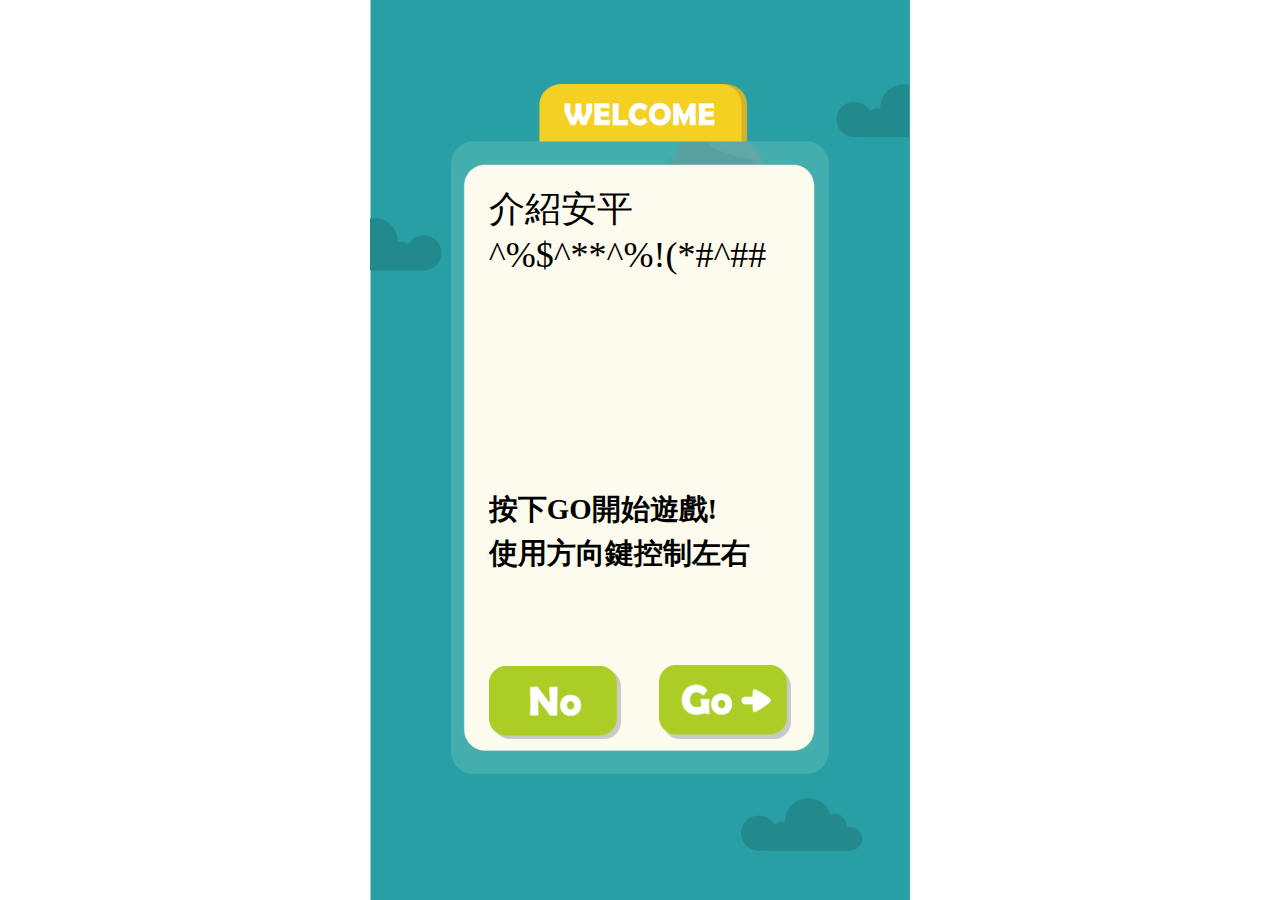
<file: shipgame/index.html>
<!DOCTYPE html>
<html>
  <head>
    <title>ship game</title>
    <meta charset="UTF-8">
    <link rel="stylesheet" type="text/css" href="index.css">
    <script src="https://ajax.googleapis.com/ajax/libs/jquery/1.7.1/jquery.js"></script>
    <script src="index.js"></script>
  </head>

  <body>
    <div id=background_img>
      <img id="map" src="./img/map.png">
      <img id="ship" src="./img/ship_2.png">
      <img id="tea" class="goods" src="./img/tea.png">
      <img id="cane" class="goods" src="./img/cane.png">
      <img id="ceramics" class="goods" src="./img/ceramics.png">
      <img id="fabric" class="goods" src="./img/fabric.png">
      <img id="gold" class="goods" src="./img/gold.png">
      <img id="meat" class="goods" src="./img/meat.png">
      <img id="powder" class="goods" src="./img/powder.png">
      <img id="spices" class="goods" src="./img/spices.png">
      <img id="shadow_cane" class="shadow" src="./img/shadow_goods.png">
      <img id="shadow_ceramics" class="shadow" src="./img/shadow_goods.png">
      <img id="shadow_fabric" class="shadow" src="./img/shadow_goods.png">
      <img id="shadow_gold" class="shadow" src="./img/shadow_goods.png">
      <img id="shadow_meat" class="shadow" src="./img/shadow_goods.png">
      <img id="shadow_powder" class="shadow" src="./img/shadow_goods.png">
      <img id="shadow_spices" class="shadow" src="./img/shadow_goods.png">
      <img id="shadow_tea" class="shadow" src="./img/shadow_goods.png">
      <img id="stone_1" class="stone" src="./img/stone.png">
      <img id="stone_2" class="stone" src="./img/stone.png">
      <img id="stone_3" class="stone" src="./img/stone.png">
      <img id="stone_4" class="stone" src="./img/stone.png">
      <img id="stone_5" class="stone" src="./img/stone.png">
      <img id="stone_6" class="stone" src="./img/stone.png">
      <img id="stone_7" class="stone" src="./img/stone.png">
      <img id="stone_8" class="stone" src="./img/stone.png">
      <img id="stone_9" class="stone" src="./img/stone.png">
      <img id="stone_10" class="stone" src="./img/stone.png">
      <img id="stone_11" class="stone" src="./img/stone.png">
      <img id="land" src="./img/land.png">
      <div id="window">
        <img id="startwindow" src="./img/startwindow.png">
        <img id="go" src="./img/go.png">
        <img id="no" src="./img/no.png">
        <div>介紹安平^%$^**^%!(*#^##<br><br><br><br><br><br><b>按下GO開始遊戲!<br>使用方向鍵控制左右</b></div>
      </div>
      <img id="score_img"src="./img/score.png">
      <div id="score">0/8</div>
      <div id="get">get something</div>
      <div id="window_2"></div>
    </div>
  </body>
</html>
</file>
<file: shipgame/index.css>
body{
padding:0px;
margin:0px;
}
body div{
position:relative;
margin:auto;
width:60vh;
height:100vh;
overflow:hidden;
}
body div img{
position:absolute;  
width:100%;
height:auto;
bottom:0px;
}
#ship{
position:absolute;
width:5vh;
height:auto;
bottom:20%;
left:45%;
z-index:1;
}
.stone{
position:absolute;
width:18%;
height:auto;
z-index:1;
}
.goods{
position:absolute;
width:16%;
height:auto;
z-index:1;
}
.shadow{
position:absolute;
width:10vh;
height:auto;
z-index:0;
}
#stone_1{
bottom:80%;
left:55%;
}
#stone_2{
width:16%;
bottom:110%;
left:15%;
}
#stone_3{
bottom:130%;
left:45%;
}
#stone_4{
width:24%;
bottom:200%;
left:65%;
}
#stone_5{
bottom:230%;
left:5%;
}
#stone_6{
bottom:240%;
left:35%;
}
#stone_7{
width:24%;
bottom:270%;
left:65%;
}
#stone_8{
width:14%;
bottom:320%;
left:10%;
}
#stone_9{
bottom:320%;
left:35%;
}
#stone_10{
bottom:340%;
left:75%;
}
#stone_11{
width:40%;
bottom:360%;
left:35%;
}
#tea{
bottom:80%;
left:15%;
opacity:0.0;
}
#cane{
width:12%;
bottom:140%;
left:75%;
}
#ceramics{
width:14%;
bottom:180%;
left:15%;
}
#fabric{
bottom:250%;
left:75%;
}
#gold{
bottom:270%;
left:15%;
}
#meat{
bottom:300%;
left:75%;
}
#powder{
width:10%;
bottom:340%;
left:25%;
}
#spices{
width:14%;
bottom:365%;
left:15%;
}
#shadow_tea{
bottom:75%;
left:15%;
opacity:0.0;
}
#shadow_cane{
bottom:135%;
left:75%;
}
#shadow_ceramics{
bottom:175%;
left:13.5%;
}
#shadow_fabric{
bottom:245%;
left:75%;
}
#shadow_gold{
bottom:265%;
left:15%;
}
#shadow_meat{
bottom:295%;
left:75%;
}
#shadow_powder{
bottom:335%;
left:21.5%;
}
#shadow_spices{
bottom:360%;
left:13.5%;
}
#land{
position:absolute;
bottom:511%;
}
#get{
position:absolute;
margin:0px;
width:40%;
height:10%;
opacity:0.0;
font-size:3.3vh;
color:white;
z-index:2;
}
#window{
position:absolute;
width:70%;
height:77%;
margin:15%;
z-index:1;
}
#startwindow{
position:absolute;
width:100%;
height:auto;
margin:auto;
}
#window>div{ 
position:absolute;
width:80%;
height:60%;
left:10%;
top:15%;
font-size:4vh;
}
#window>div>b{ 
font-size:3.2vh;
}
#window_2{
position:absolute;
width:55%;
height:40%;
bottom:30%;
left:16%;
padding:3%;
border-style:solid;
border-width:2vh;
border-color:rgb(67,175,178);
border-radius:3vh;
background-color:rgb(254,250,238);
font-size:4vh;
z-index:2;
opacity:0.0;
}
#go{
position:absolute;
width:35%;
height:auto;
bottom:5%;
right:10%;
z-index:2;
}
#no{
position:absolute;
width:35%;
height:auto;
bottom:5%;
left:10%;
z-index:2;
}
#score_img{
position:absolute;
width:40%;
height:auto;
bottom:90%;
right:5%;
opacity:0.0;
z-index:2;
}
#score{
position:absolute;
right:11%;
bottom:90.5%;
width:25%;
height:6%;
font-size:5vh;
text-align:right;
z-index:2;
opacity:0.0;
}
</file>
